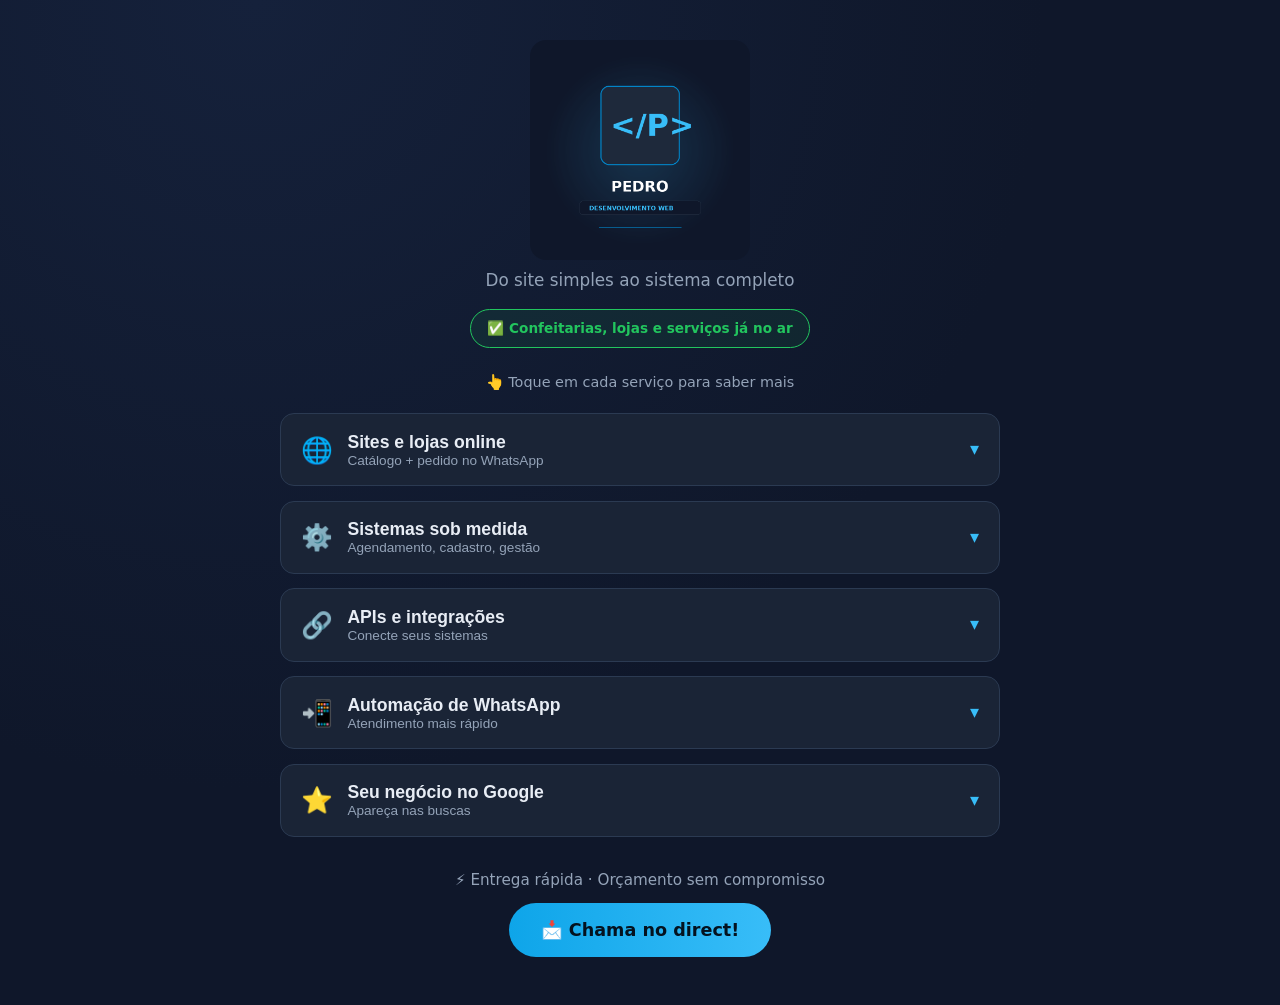
<file: index.html>
<!DOCTYPE html>
<html lang="pt-BR">

<head>
    <meta charset="UTF-8">
    <meta name="viewport" content="width=device-width, initial-scale=1.0">
    <title>Pedro · Desenvolvimento Web</title>
    <meta name="description"
        content="Criação de sites, lojas online, sistemas sob medida, APIs e automações. Do simples ao completo.">
    <link rel="stylesheet" href="styles.css">
</head>

<body>

    <!-- Cabeçalho -->
    <header class="topo">
        <img class="logo" src="logo.png" alt="Pedro · Desenvolvimento Web">
        <p class="sub">Do site simples ao sistema completo</p>
        <span class="selo">✅ Confeitarias, lojas e serviços já no ar</span>
    </header>

    <!-- Serviços (cards clicáveis) -->
    <main class="conteudo">
        <p class="dica">👆 Toque em cada serviço para saber mais</p>
        <div id="servicos" class="servicos"></div>
    </main>

    <!-- Rodapé / CTA -->
    <footer class="rodape">
        <p class="cta">⚡ Entrega rápida · Orçamento sem compromisso</p>
        <p class="cta-forte">📩 Chama no direct!</p>
    </footer>

    <script src="app.js"></script>
</body>

</html>
</file>
<file: styles.css>
/* -----------------------------------------------------------------------
   Pedro · Desenvolvimento Web — tema dark/tech, responsivo.
   ----------------------------------------------------------------------- */

:root {
    --fundo: #0f172a;
    --fundo-2: #1e293b;
    --card: #1a2436;
    --card-hover: #223049;
    --azul: #38bdf8;
    --azul-forte: #0ea5e9;
    --verde: #22c55e;
    --texto: #e8edf5;
    --texto-suave: #94a3b8;
    --borda: #2b3a52;
    --raio: 14px;
}

* {
    box-sizing: border-box;
    margin: 0;
    padding: 0;
}

body {
    font-family: system-ui, -apple-system, "Segoe UI", Roboto, sans-serif;
    background: radial-gradient(circle at 20% 0%, #15213b 0%, var(--fundo) 55%);
    color: var(--texto);
    line-height: 1.5;
    min-height: 100vh;
    padding: 1.5rem 1rem 3rem;
}

/* Cabeçalho */
.topo {
    max-width: 720px;
    margin: 1rem auto 1.5rem;
    text-align: center;
}

.logo {
    width: 220px;
    max-width: 70%;
    height: auto;
    display: block;
    margin: 0 auto 0.5rem;
    border-radius: 16px;
}

.sub {
    color: var(--texto-suave);
    font-size: 1.05rem;
    margin-top: 0.4rem;
}

.selo {
    display: inline-block;
    margin-top: 1rem;
    padding: 0.5rem 1rem;
    border: 1px solid var(--verde);
    border-radius: 999px;
    color: var(--verde);
    font-size: 0.85rem;
    font-weight: 600;
    background: rgba(34, 197, 94, 0.08);
}

/* Conteúdo */
.conteudo {
    max-width: 720px;
    margin: 0 auto;
}

.dica {
    text-align: center;
    color: var(--texto-suave);
    font-size: 0.9rem;
    margin-bottom: 1.25rem;
}

.servicos {
    display: flex;
    flex-direction: column;
    gap: 0.9rem;
}

/* Card de serviço */
.servico {
    background: var(--card);
    border: 1px solid var(--borda);
    border-radius: var(--raio);
    overflow: hidden;
    transition: border-color 0.2s;
}

.servico.aberto {
    border-color: var(--azul);
}

.servico-cabecalho {
    width: 100%;
    display: flex;
    align-items: center;
    gap: 0.9rem;
    padding: 1.1rem 1.25rem;
    background: none;
    border: none;
    cursor: pointer;
    text-align: left;
    color: var(--texto);
    transition: background 0.15s;
}

.servico-cabecalho:hover {
    background: var(--card-hover);
}

.servico-icone {
    font-size: 1.6rem;
    flex-shrink: 0;
}

.servico-texto {
    flex: 1;
    display: flex;
    flex-direction: column;
}

.servico-titulo {
    font-size: 1.1rem;
    font-weight: 700;
}

.servico-resumo {
    font-size: 0.85rem;
    color: var(--texto-suave);
}

.servico-seta {
    color: var(--azul);
    font-size: 1.1rem;
    transition: transform 0.25s;
}

.servico.aberto .servico-seta {
    transform: rotate(180deg);
}

/* Detalhe (expande) */
.servico-detalhe {
    max-height: 0;
    overflow: hidden;
    transition: max-height 0.3s ease, padding 0.3s ease;
    padding: 0 1.25rem;
}

.servico.aberto .servico-detalhe {
    max-height: 400px;
    padding: 0 1.25rem 1.2rem;
}

.servico-detalhe p {
    color: var(--texto-suave);
    font-size: 0.95rem;
    line-height: 1.6;
    border-top: 1px solid var(--borda);
    padding-top: 0.9rem;
}

/* Rodapé / CTA */
.rodape {
    max-width: 720px;
    margin: 2rem auto 0;
    text-align: center;
}

.cta {
    color: var(--texto-suave);
    font-size: 0.95rem;
    margin-bottom: 0.75rem;
}

.cta-forte {
    display: inline-block;
    background: linear-gradient(90deg, var(--azul-forte), var(--azul));
    color: #04121f;
    font-weight: 800;
    font-size: 1.1rem;
    padding: 0.85rem 2rem;
    border-radius: 999px;
}

@media (max-width: 480px) {
    .marca {
        font-size: 1.4rem;
    }
}
</file>
